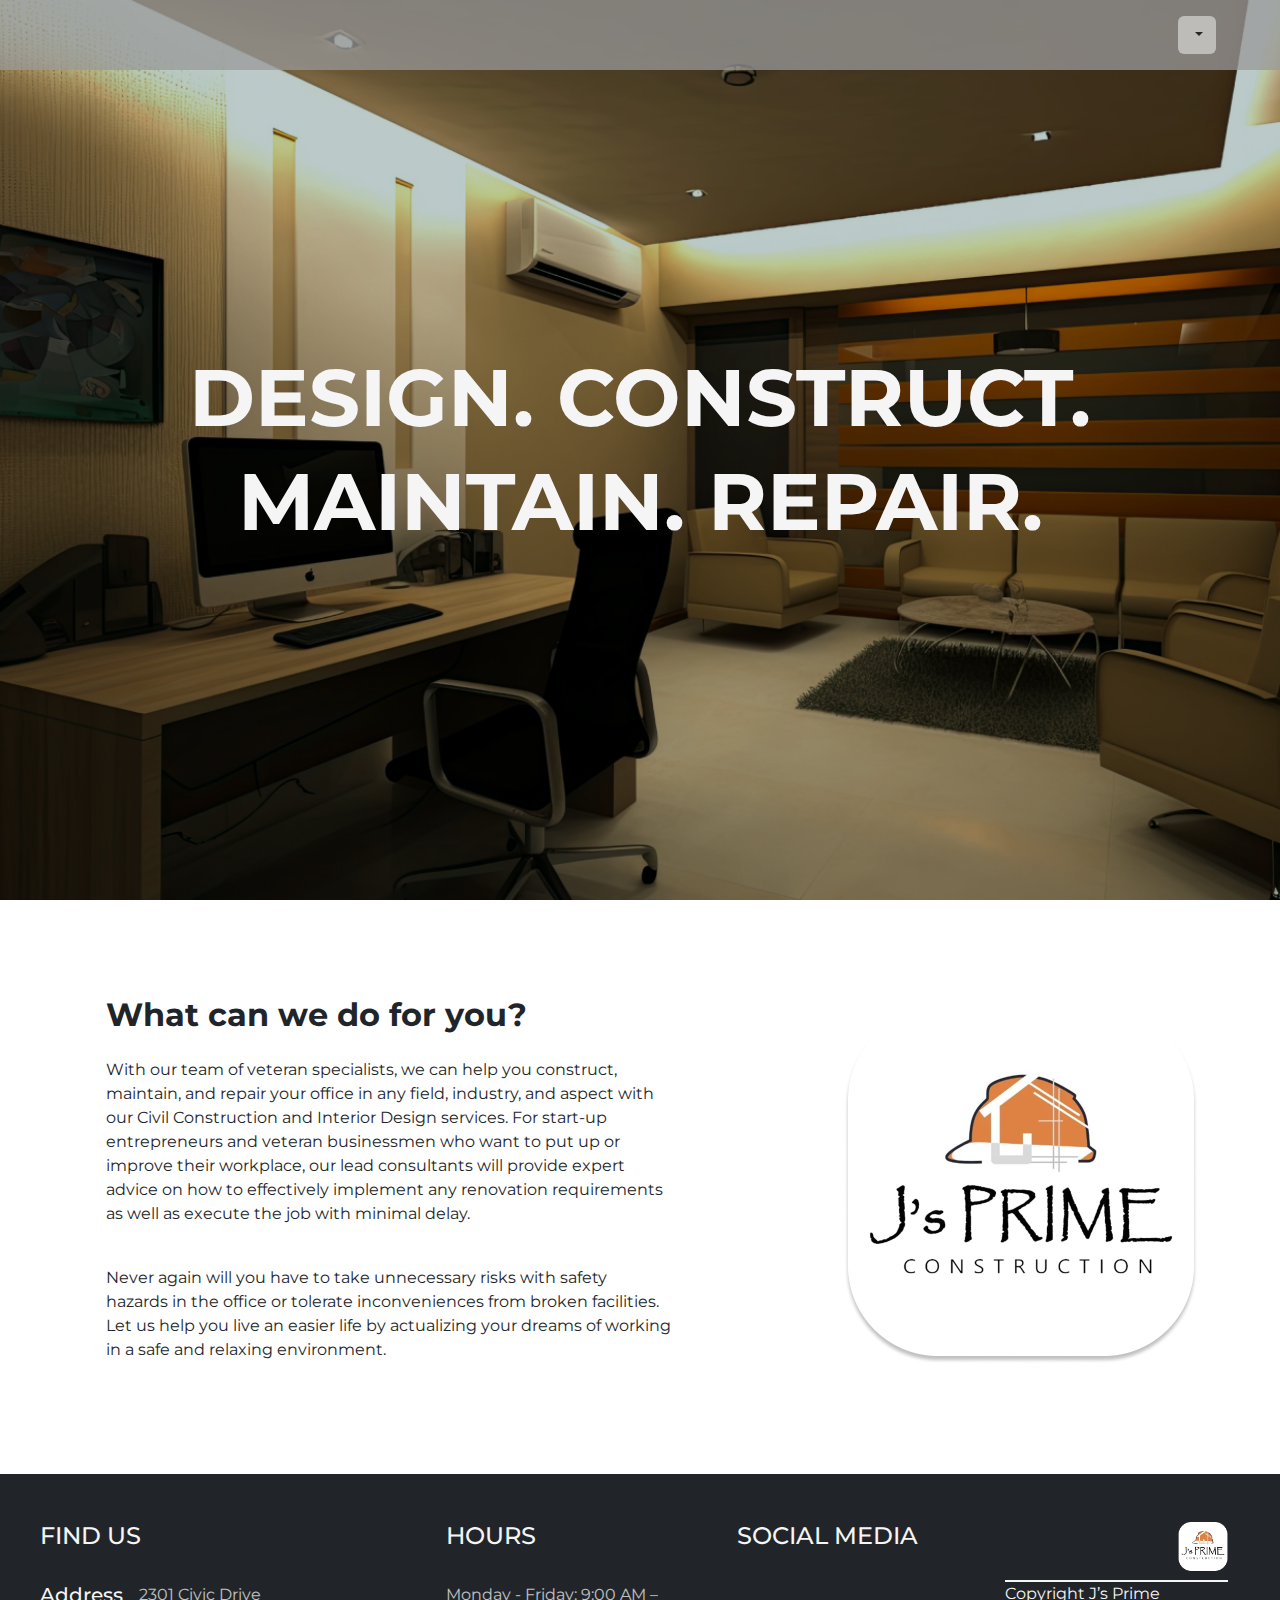
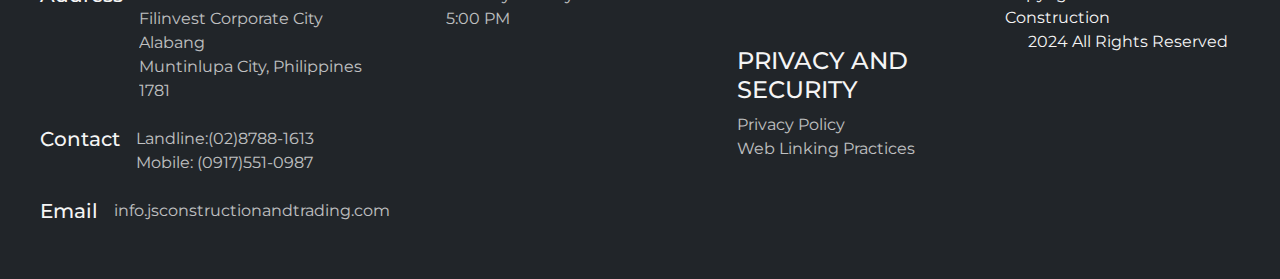
<file: index.html>
<!DOCTYPE html>
<html lang="en">
<head>
    <meta charset="UTF-8">
    <meta name="viewport" content="width=device-width, initial-scale=1.0">
    <title>J's Prime Construction</title>
    <link rel="shortcut icon" href="/Images/logo-homepage.png" type="image/x-icon">
    <link href="https://cdn.jsdelivr.net/npm/bootstrap@5.3.3/dist/css/bootstrap.min.css" rel="stylesheet" integrity="sha384-QWTKZyjpPEjISv5WaRU9OFeRpok6YctnYmDr5pNlyT2bRjXh0JMhjY6hW+ALEwIH" crossorigin="anonymous">
    <link rel="stylesheet" href="/Pages/styles.css">
    <link rel="stylesheet" href="https://cdnjs.cloudflare.com/ajax/libs/font-awesome/6.5.2/css/all.min.css" integrity="sha512-SnH5WK+bZxgPHs44uWIX+LLJAJ9/2PkPKZ5QiAj6Ta86w+fsb2TkcmfRyVX3pBnMFcV7oQPJkl9QevSCWr3W6A==" crossorigin="anonymous" referrerpolicy="no-referrer" />
    <link rel="preconnect" href="https://fonts.googleapis.com">
    <link rel="preconnect" href="https://fonts.gstatic.com" crossorigin>
    <link href="https://fonts.googleapis.com/css2?family=Montserrat:ital,wght@0,100..900;1,100..900&display=swap" rel="stylesheet">
</head>
<body onload="load()">
    <div class="container-fluid landing m-0 p-0">
            <div class="burger-container container-fluid d-flex justify-content-end m-0">
                <div class="btn-group">
                    <button type="button" class="btn bg-body-secondary dropdown-toggle burger-icon" data-bs-toggle="dropdown" aria-expanded="false"onclick="toggleMenu()">
                        <i class="fa-solid fa-bars"></i>
                    </button>
                    <ul class="dropdown-menu dropdown-menu-end">
                      <li><a class="dropdown-item" type="button" href="/index.html">Home</a></li>
                      <li><a class="dropdown-item" type="button" href="/Pages/Projects.html">Projects</a></li>
                      <li><a class="dropdown-item" type="button" href="/Pages/AboutUs.html">About Us</a></li>
                      <li><a class="dropdown-item" type="button" href="/Pages/Contact.html">Contact Us</a></li>
                    </ul>
                  </div>
            </div>
            <div class="landing-container d-flex justify-content-evenly">
                <div class="text-container text-center mt-5 p-3">
                    <h1><b>DESIGN. CONSTRUCT.</b></h1>
                    <h1><b>MAINTAIN. REPAIR.</b></h1>
                </div>
            </div>
        <div class="drop-down d-flex justify-content-center align-self-end">
            <a href="#body-container">
                <i class="fa-solid fa-circle-chevron-down"></i>
            </a>
        </div>
    </div>

    <div class="container d-flex justify-content-evenly align-middle my-5  py-5">
        <div class="container d-block" id="body-container">
            <div class="container head-container mb-4">
                <h2><b>What can we do for you?</b></h2>
            </div>
            <div class="container para-container d-flex flex-column justify-content-start m-0" style="width: 80%;">
                <p>
                    With our team of veteran specialists, we can help you construct, maintain, and repair your office in any field, industry, and aspect with our Civil Construction and Interior Design services. For start-up entrepreneurs and veteran businessmen who want to put up or improve their workplace, our lead consultants will provide expert advice on how to effectively implement any renovation requirements as well as execute the job with minimal delay.

                </p>
                <br>
                <p>
                    Never again will you have to take unnecessary risks with safety hazards in the office or tolerate inconveniences from broken facilities. Let us help you live an easier life by actualizing your dreams of working in a safe and relaxing environment.
                </p>
            </div>
        </div>
        <div class="logo-container m-auto">
            <img src="/Images/logo-homepage.png" alt="J's Prime Logo">
        </div>
    </div>


    <footer class="container-fluid bg-dark d-flex justify-content-evenly pe-4">
        <div class="container footer-container d-flex flex-column">
            <div>
                <h4>FIND US</h4>
            </div>
            <div style="color: whitesmoke;" class="d-flex mt-4">
                <h5 class="me-3">Address</h5>
                <div class="d-block opacity-75">
                    <p class="m-0">2301 Civic Drive</p>
                    <p class="m-0">Filinvest Corporate City Alabang</p>
                    <p class="m-0">Muntinlupa City, Philippines 1781</p>
                </div>
            </div>
            <div style="color: whitesmoke;" class="d-flex mt-4">
                <div class="d-flex">
                <h5 class="me-3">Contact</h5>
                <div class="d-block opacity-75">
                    <p class="m-0">Landline:(02)8788-1613</p>
                    <p class="m-0">Mobile: (0917)551-0987</p>
                </div>
                </div>
            </div>
            <div style="color: whitesmoke;" class="d-flex mt-4">
                <div class="d-flex">
                <h5 class="me-3">Email</h5>
                <div class="d-block opacity-75">
                    <p class="m-0">info.jsconstructionandtrading.com</p>
                </div>
                </div>
            </div>
        </div>
        <div class="container footer-container d-flex flex-column">
            <h4>HOURS</h4>
            <p class="mt-4 opacity-75" style="color: whitesmoke;">Monday - Friday:  9:00 AM – 5:00 PM</p>
        </div>
        <div class="container footer-container social-privacy">
            <div class="container">
                <h4>SOCIAL MEDIA</h4>
                <div class="my-4" style="color: whitesmoke; font-size: 2rem;">
                    <i class="fa-brands fa-facebook me-3"></i>
                    <i class="fa-brands fa-instagram"></i>
                </div>
            </div>
            <div class="container">
                <h4>PRIVACY AND SECURITY</h4>
                <p class="m-0 opacity-75" style="color: whitesmoke;">Privacy Policy</p>
                <p class="m-0 opacity-75" style="color: whitesmoke;">Web Linking Practices</p>
            </div>
        </div>
        <div class="container footer-container copyright-container d-flex flex-column" style="color: whitesmoke; align-items: end;">
            <img src="/Images/logo-homepage.png" alt="LOGO" class="mb-2" style="width: 50px; height: 50px;">
            <p class="m-0" style="border-top: 2px solid whitesmoke;">
                Copyright J’s Prime Construction
            </p>
            <p>
                <i class="fa-regular fa-copyright"></i> 2024 All Rights Reserved
            </p>
        </div>
    </footer>
    <script src="https://cdn.jsdelivr.net/npm/bootstrap@5.3.3/dist/js/bootstrap.bundle.min.js" integrity="sha384-YvpcrYf0tY3lHB60NNkmXc5s9fDVZLESaAA55NDzOxhy9GkcIdslK1eN7N6jIeHz" crossorigin="anonymous"></script>
    <script src="/Pages/index.js"></script>

</body>
</html>
</file>
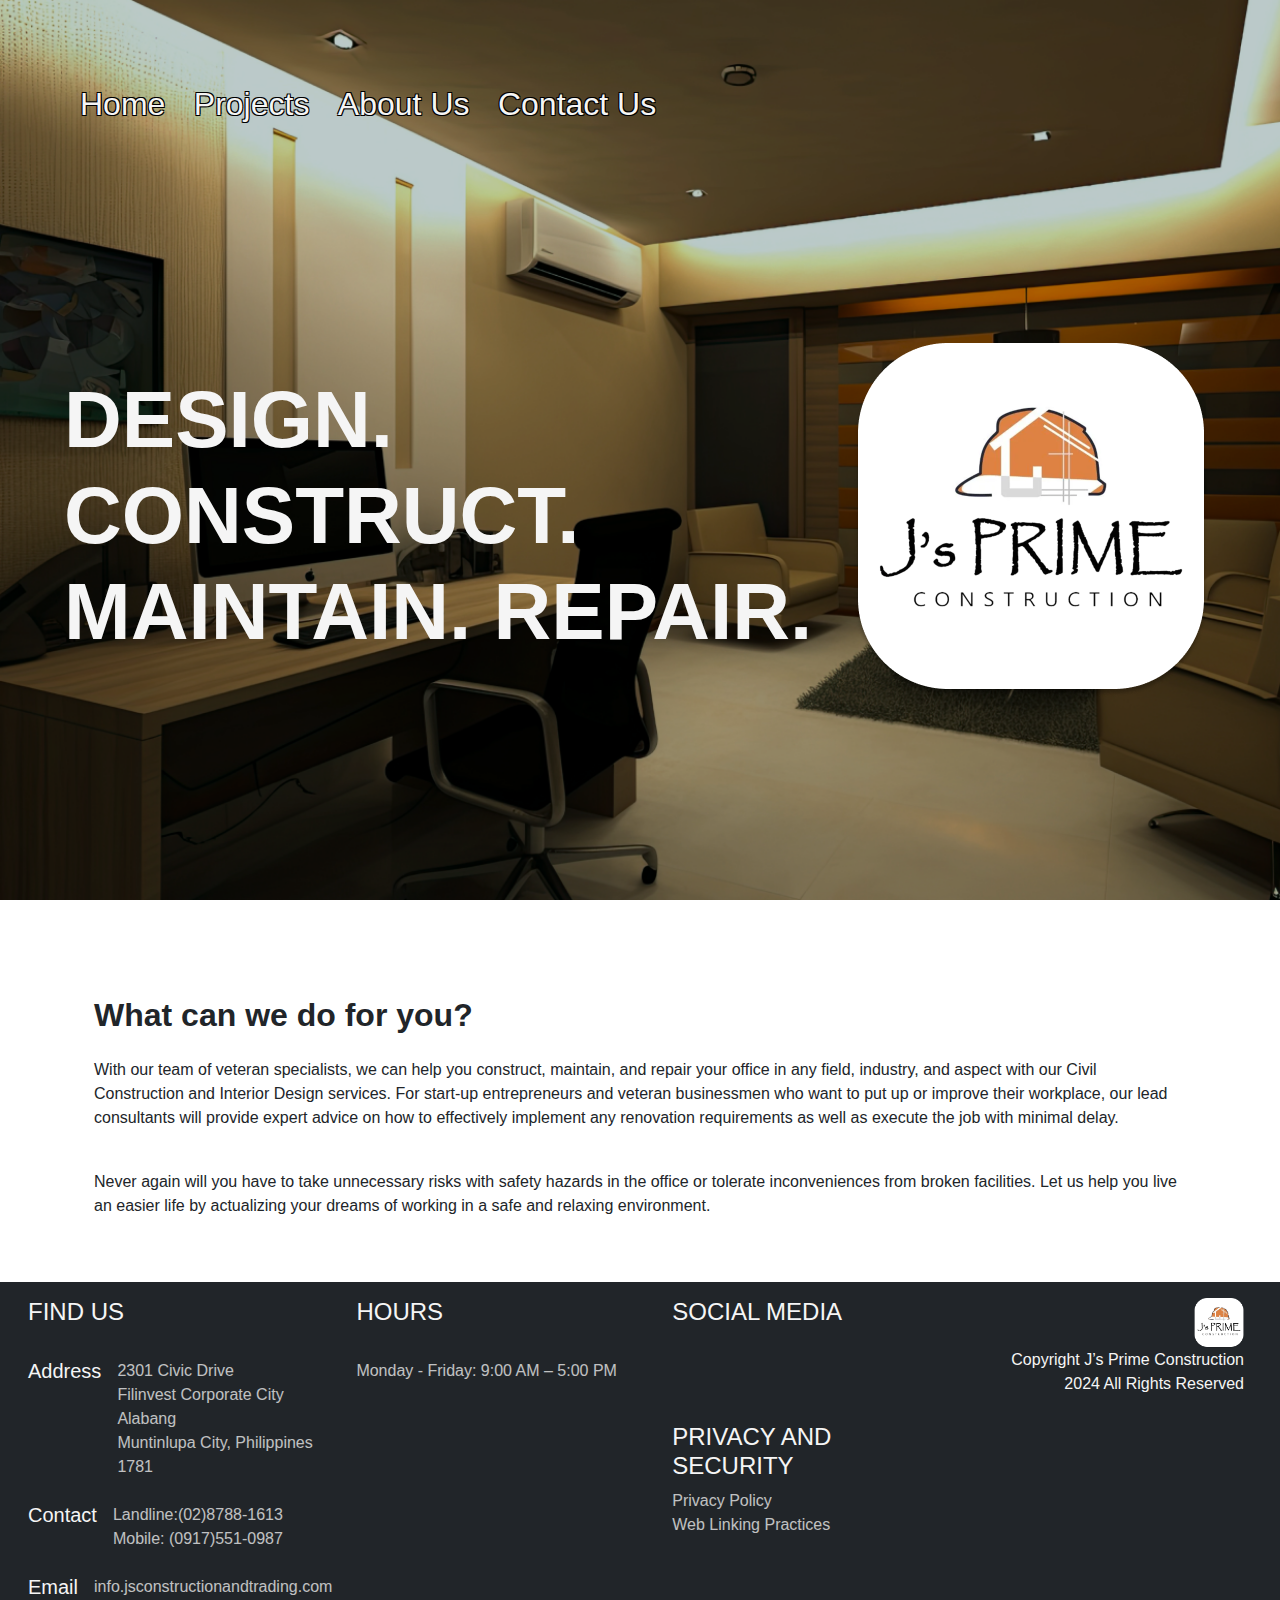
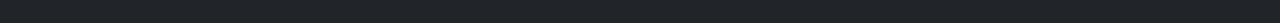
<file: Pages/index.html>
<!DOCTYPE html>
<html lang="en">
<head>
    <meta charset="UTF-8">
    <meta name="viewport" content="width=device-width, initial-scale=1.0">
    <title>J's Prime Construction</title>
    <link href="https://cdn.jsdelivr.net/npm/bootstrap@5.3.3/dist/css/bootstrap.min.css" rel="stylesheet" integrity="sha384-QWTKZyjpPEjISv5WaRU9OFeRpok6YctnYmDr5pNlyT2bRjXh0JMhjY6hW+ALEwIH" crossorigin="anonymous">
    <link rel="stylesheet" href="styles.css">
    <link rel="stylesheet" href="https://cdnjs.cloudflare.com/ajax/libs/font-awesome/6.5.2/css/all.min.css" integrity="sha512-SnH5WK+bZxgPHs44uWIX+LLJAJ9/2PkPKZ5QiAj6Ta86w+fsb2TkcmfRyVX3pBnMFcV7oQPJkl9QevSCWr3W6A==" crossorigin="anonymous" referrerpolicy="no-referrer" />
</head>
<body>
    <div class="container-fluid landing m-0 p-5">
        <div class="sub-container d-block m-auto">
            <div class="nav-container m-3 p-3 gap-3">
                <a class="me-4" href="/Pages/index.html">Home</a>
                <a class="me-4" href="/Pages/Projects.html">Projects</a>
                <a class="me-4" href="/Pages/AboutUs.html">About Us</a>
                <a class="me-4" href="/Pages/Contact.html">Contact Us</a>
            </div>
            <div class="landing-container d-flex justify-content-evenly">
                <div class="text-container p-3">
                    <h1><b>DESIGN. CONSTRUCT. MAINTAIN. REPAIR.</b></h1>
                </div>
                <div class="logo-container me-4">
                    <img src="/Images/logo-homepage.png" alt="J's Prime Logo">
                </div>
            </div>
            <div class="drop-down d-flex justify-content-center mt-5 pt-5">
                <a href="#body-container">
                    <i class="fa-solid fa-circle-chevron-down"></i>
                </a>
            </div>
        </div>
    </div>

    <div class="container d-block my-5 pt-5" id="body-container">
        <div class="container head-container mb-4">
            <h2><b>What can we do for you?</b></h2>
        </div>
        <div class="container para-container d-flex flex-column justify-content-start m-0" >
            <p>
                With our team of veteran specialists, we can help you construct, maintain, and repair your office in any field, industry, and aspect with our Civil Construction and Interior Design services. For start-up entrepreneurs and veteran businessmen who want to put up or improve their workplace, our lead consultants will provide expert advice on how to effectively implement any renovation requirements as well as execute the job with minimal delay.

            </p>
            <br>
            <p>
                Never again will you have to take unnecessary risks with safety hazards in the office or tolerate inconveniences from broken facilities. Let us help you live an easier life by actualizing your dreams of working in a safe and relaxing environment.
            </p>
        </div>
    </div>


    <footer class="container-fluid bg-dark d-flex justify-content-center p-3 pe-4">
        <div class="container d-flex flex-column">
            <div>
                <h4>FIND US</h4>
            </div>
            <div style="color: whitesmoke;" class="d-flex mt-4">
                <h5 class="me-3">Address</h5>
                <div class="d-block opacity-75">
                    <p class="m-0">2301 Civic Drive</p>
                    <p class="m-0">Filinvest Corporate City Alabang</p>
                    <p class="m-0">Muntinlupa City, Philippines 1781</p>
                </div>
            </div>
            <div style="color: whitesmoke;" class="d-flex mt-4">
                <div class="d-flex">
                <h5 class="me-3">Contact</h5>
                <div class="d-block opacity-75">
                    <p class="m-0">Landline:(02)8788-1613</p>
                    <p class="m-0">Mobile: (0917)551-0987</p>
                </div>
                </div>
            </div>
            <div style="color: whitesmoke;" class="d-flex mt-4">
                <div class="d-flex">
                <h5 class="me-3">Email</h5>
                <div class="d-block opacity-75">
                    <p class="m-0">info.jsconstructionandtrading.com</p>
                </div>
                </div>
            </div>
        </div>
        <div class="container d-flex flex-column">
            <h4>HOURS</h4>
            <p class="mt-4 opacity-75" style="color: whitesmoke;">Monday - Friday:  9:00 AM – 5:00 PM</p>
        </div>
        <div class="container social-privacy">
            <div class="container">
                <h4>SOCIAL MEDIA</h4>
                <div class="my-4" style="color: whitesmoke; font-size: 2rem;">
                    <i class="fa-brands fa-facebook me-3"></i>
                    <i class="fa-brands fa-instagram"></i>
                </div>
            </div>
            <div class="container">
                <h4>PRIVACY AND SECURITY</h4>
                <p class="m-0 opacity-75" style="color: whitesmoke;">Privacy Policy</p>
                <p class="m-0 opacity-75" style="color: whitesmoke;">Web Linking Practices</p>
            </div>
        </div>
        <div class="container d-flex flex-column" style="color: whitesmoke; align-items: end;">
            <img src="/Images/logo-homepage.png" alt="LOGO" style="width: 50px; height: 50px;">
            <p class="m-0">
                Copyright J’s Prime Construction
            </p>
            <p>
                <i class="fa-regular fa-copyright"></i> 2024 All Rights Reserved
            </p>
        </div>
    </footer>
    <script src="https://cdn.jsdelivr.net/npm/bootstrap@5.3.3/dist/js/bootstrap.bundle.min.js" integrity="sha384-YvpcrYf0tY3lHB60NNkmXc5s9fDVZLESaAA55NDzOxhy9GkcIdslK1eN7N6jIeHz" crossorigin="anonymous"></script>
</body>
</html>
</file>
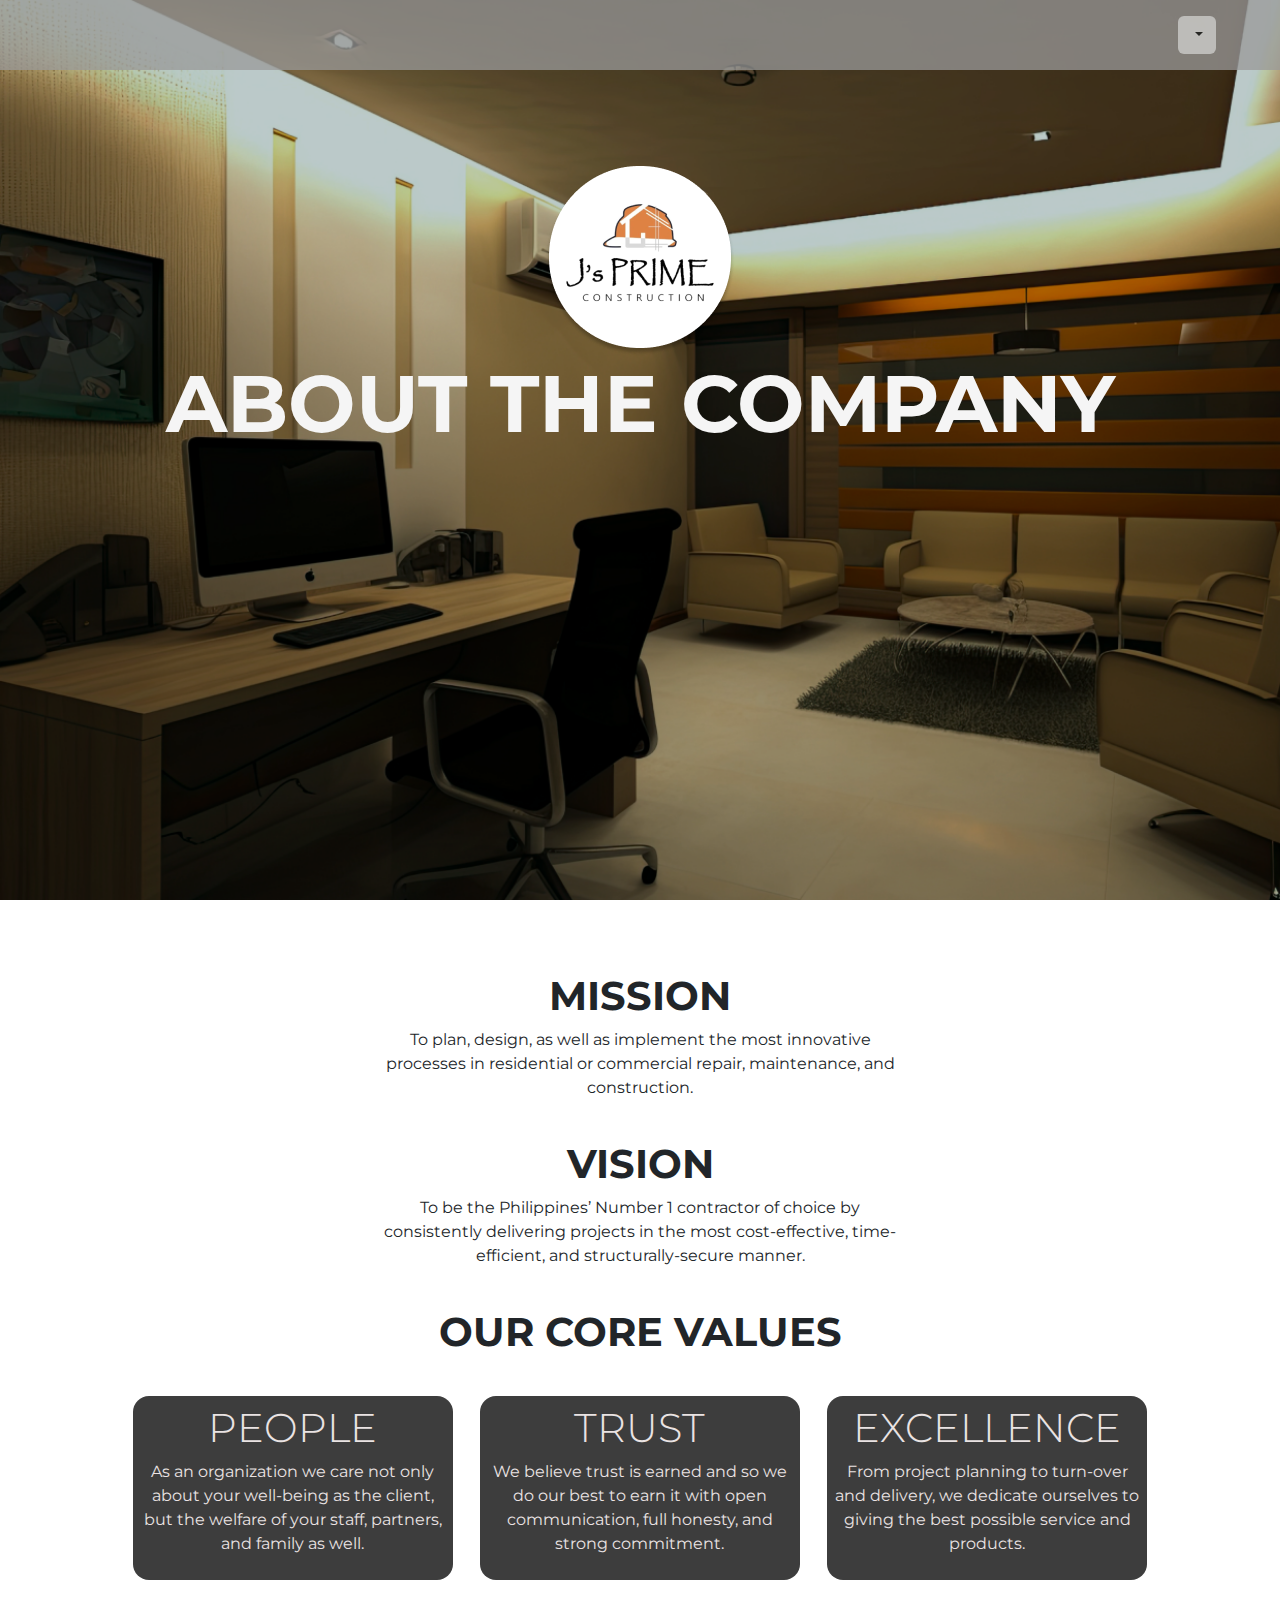
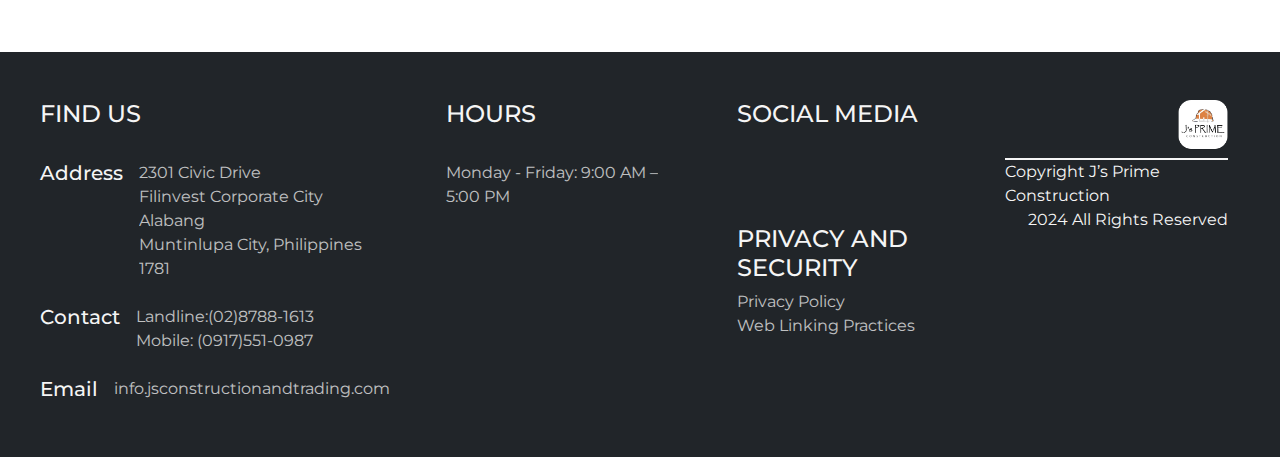
<file: Pages/AboutUs.html>
<!DOCTYPE html>
<html lang="en">
<head>
    <meta charset="UTF-8">
    <meta name="viewport" content="width=device-width, initial-scale=1.0">
    <title>J's Prime Construction</title>
    <link rel="shortcut icon" href="/Images/logo-homepage.png" type="image/x-icon">
    <link href="https://cdn.jsdelivr.net/npm/bootstrap@5.3.3/dist/css/bootstrap.min.css" rel="stylesheet" integrity="sha384-QWTKZyjpPEjISv5WaRU9OFeRpok6YctnYmDr5pNlyT2bRjXh0JMhjY6hW+ALEwIH" crossorigin="anonymous">
    <link rel="stylesheet" href="styles.css">
    <link rel="stylesheet" href="https://cdnjs.cloudflare.com/ajax/libs/font-awesome/6.5.2/css/all.min.css" integrity="sha512-SnH5WK+bZxgPHs44uWIX+LLJAJ9/2PkPKZ5QiAj6Ta86w+fsb2TkcmfRyVX3pBnMFcV7oQPJkl9QevSCWr3W6A==" crossorigin="anonymous" referrerpolicy="no-referrer" />
    <link rel="preconnect" href="https://fonts.googleapis.com">
    <link rel="preconnect" href="https://fonts.gstatic.com" crossorigin>
    <link href="https://fonts.googleapis.com/css2?family=Montserrat:ital,wght@0,100..900;1,100..900&display=swap" rel="stylesheet">
</head>
<body onload="load()">
    <div class="container-fluid landing m-0 p-0">
        <div class="sub-container d-block m-0">
            <div class="burger-container container-fluid d-flex justify-content-end m-0">
                <div class="btn-group">
                    <button type="button" class="btn bg-body-secondary dropdown-toggle burger-icon" data-bs-toggle="dropdown" aria-expanded="false"onclick="toggleMenu()">
                        <i class="fa-solid fa-bars"></i>
                    </button>
                    <ul class="dropdown-menu dropdown-menu-end">
                      <li><a class="dropdown-item" type="button" href="/index.html">Home</a></li>
                      <li><a class="dropdown-item" type="button" href="/Pages/Projects.html">Projects</a></li>
                      <li><a class="dropdown-item" type="button" href="/Pages/AboutUs.html">About Us</a></li>
                      <li><a class="dropdown-item" type="button" href="/Pages/Contact.html">Contact Us</a></li>
                    </ul>
                  </div>
            </div>
            <div class="pagelanding-container d-flex flex-column justify-content-center align-items-center mt-5 pt-5">
                <div class="container text-center">
                    <img src="/Images/logo-pages.png" alt="LOGO">
                </div>
                <div class="text-container text-center">
                    <h1><b>ABOUT THE COMPANY</b></h1>
                </div>
            </div>            
        </div>
        <div class="drop-down d-flex justify-content-center align-self-end">
            <a href="#body-container">
                <i class="fa-solid fa-circle-chevron-down"></i>
            </a>
        </div>
    </div>

    <div class="container about-container d-flex flex-column justify-content-center text-center my-5 pt-4" id="body-container">
            <div class="container mission mb-4">
                    <h1><b>MISSION</b></h1>
                    <p>To plan, design, as well as implement the most innovative processes in residential or commercial repair, maintenance, and construction.</p>
            </div>
            <div class="container vision mb-4">
                <h1><b>VISION</b></h1>
                <p>To be the Philippines’ Number 1 contractor of choice by consistently delivering projects in the most cost-effective, time-efficient, and structurally-secure manner.</p>
            </div>
            <div class="container corevalues mb-4">
                <h1><b>OUR CORE VALUES</b></h1>
                <div class="container value-containers d-flex text-center justify-content-evenly">
                    <div class="values-container">
                        <h1 class="display-6">PEOPLE</h1>
                        <p>As an organization we care not only about your well-being as the client, but the welfare of your staff, partners, and family as well.</p>
                    </div>
                    <div class="values-container">
                        <h1 class="display-6">TRUST</h1>
                        <p>We believe trust is earned and so we do our best to earn it with open communication, full honesty, and strong commitment.</p>
                    </div>
                    <div class="values-container">
                        <h1 class="display-6">EXCELLENCE</h1>
                        <p>From project planning to turn-over and delivery, we dedicate ourselves to giving the best possible service and products.</p>
                    </div>
                </div>
            </div>
    </div>


    <footer class="container-fluid bg-dark d-flex justify-content-evenly pe-4">
        <div class="container footer-container d-flex flex-column">
            <div>
                <h4>FIND US</h4>
            </div>
            <div style="color: whitesmoke;" class="d-flex mt-4">
                <h5 class="me-3">Address</h5>
                <div class="d-block opacity-75">
                    <p class="m-0">2301 Civic Drive</p>
                    <p class="m-0">Filinvest Corporate City Alabang</p>
                    <p class="m-0">Muntinlupa City, Philippines 1781</p>
                </div>
            </div>
            <div style="color: whitesmoke;" class="d-flex mt-4">
                <div class="d-flex">
                <h5 class="me-3">Contact</h5>
                <div class="d-block opacity-75">
                    <p class="m-0">Landline:(02)8788-1613</p>
                    <p class="m-0">Mobile: (0917)551-0987</p>
                </div>
                </div>
            </div>
            <div style="color: whitesmoke;" class="d-flex mt-4">
                <div class="d-flex">
                <h5 class="me-3">Email</h5>
                <div class="d-block opacity-75">
                    <p class="m-0">info.jsconstructionandtrading.com</p>
                </div>
                </div>
            </div>
        </div>
        <div class="container footer-container d-flex flex-column">
            <h4>HOURS</h4>
            <p class="mt-4 opacity-75" style="color: whitesmoke;">Monday - Friday:  9:00 AM – 5:00 PM</p>
        </div>
        <div class="container footer-container social-privacy">
            <div class="container">
                <h4>SOCIAL MEDIA</h4>
                <div class="my-4" style="color: whitesmoke; font-size: 2rem;">
                    <i class="fa-brands fa-facebook me-3"></i>
                    <i class="fa-brands fa-instagram"></i>
                </div>
            </div>
            <div class="container">
                <h4>PRIVACY AND SECURITY</h4>
                <p class="m-0 opacity-75" style="color: whitesmoke;">Privacy Policy</p>
                <p class="m-0 opacity-75" style="color: whitesmoke;">Web Linking Practices</p>
            </div>
        </div>
        <div class="container footer-container copyright-container d-flex flex-column" style="color: whitesmoke; align-items: end;">
            <img src="/Images/logo-homepage.png" alt="LOGO" class="mb-2" style="width: 50px; height: 50px;">
            <p class="m-0" style="border-top: 2px solid whitesmoke;">
                Copyright J’s Prime Construction
            </p>
            <p>
                <i class="fa-regular fa-copyright"></i> 2024 All Rights Reserved
            </p>
        </div>
    </footer>
    
    <script src="https://cdn.jsdelivr.net/npm/bootstrap@5.3.3/dist/js/bootstrap.bundle.min.js" integrity="sha384-YvpcrYf0tY3lHB60NNkmXc5s9fDVZLESaAA55NDzOxhy9GkcIdslK1eN7N6jIeHz" crossorigin="anonymous"></script>
    <script src="/Pages/index.js"></script>
</body>
</html>
</file>
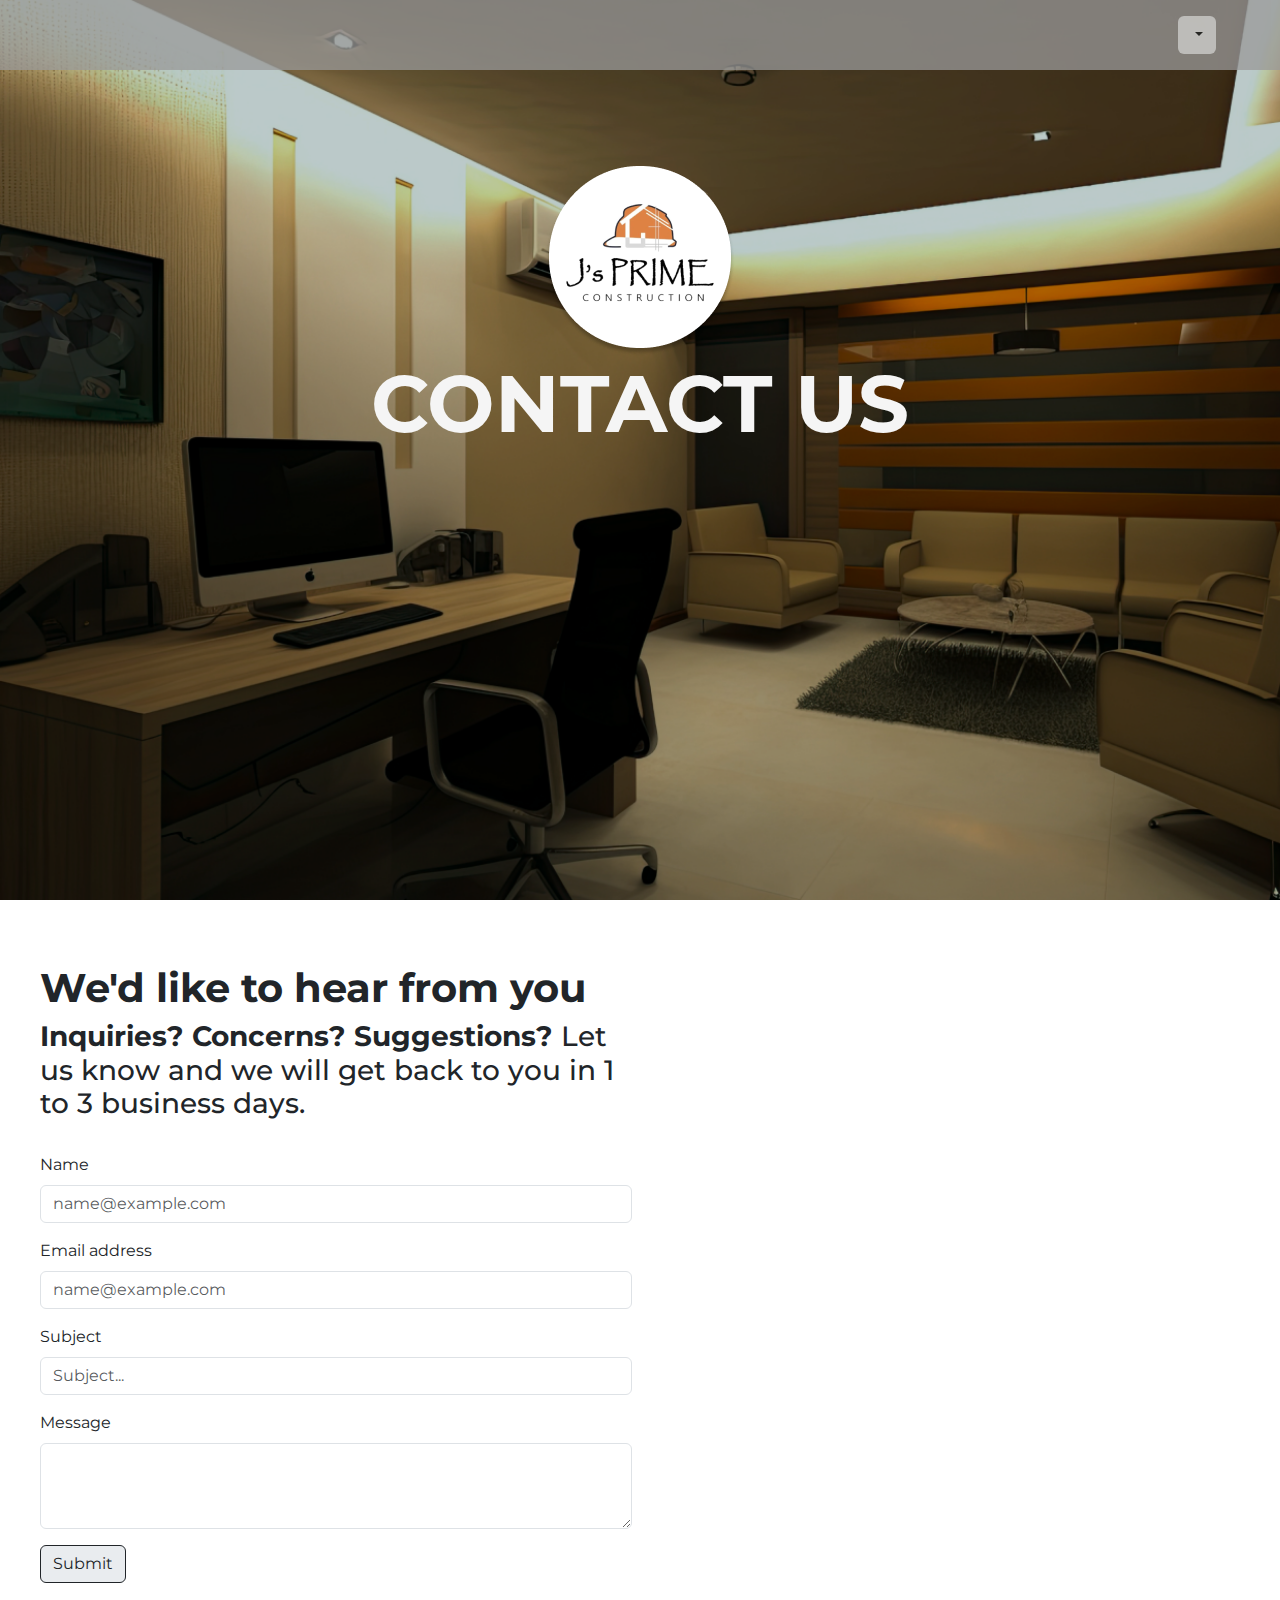
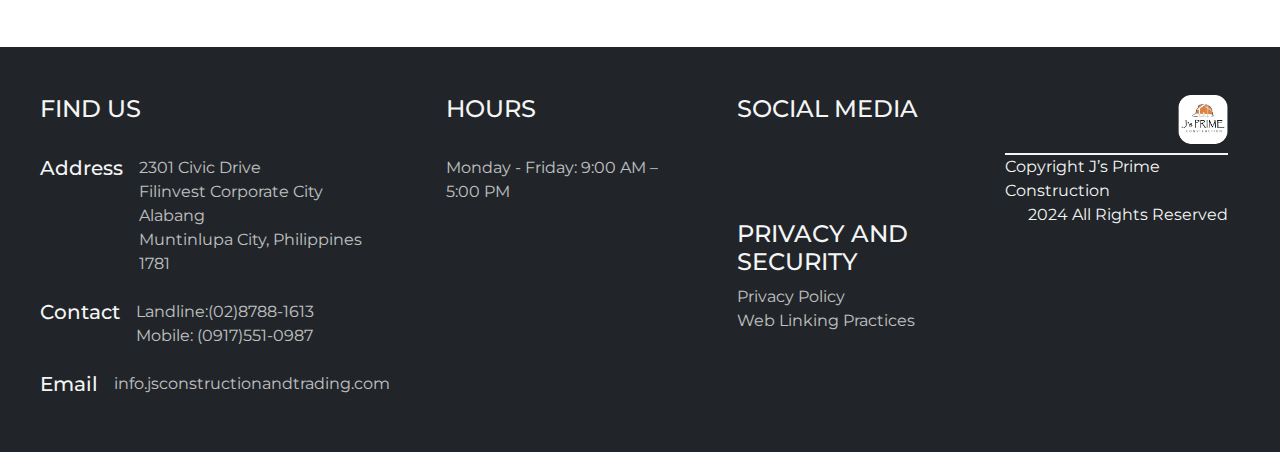
<file: Pages/Contact.html>
<!DOCTYPE html>
<html lang="en">
<head>
    <meta charset="UTF-8">
    <meta name="viewport" content="width=device-width, initial-scale=1.0">
    <title>J's Prime Construction</title>
    <link rel="shortcut icon" href="/Images/logo-homepage.png" type="image/x-icon">
    <link href="https://cdn.jsdelivr.net/npm/bootstrap@5.3.3/dist/css/bootstrap.min.css" rel="stylesheet" integrity="sha384-QWTKZyjpPEjISv5WaRU9OFeRpok6YctnYmDr5pNlyT2bRjXh0JMhjY6hW+ALEwIH" crossorigin="anonymous">
    <link rel="stylesheet" href="styles.css">
    <link rel="stylesheet" href="https://cdnjs.cloudflare.com/ajax/libs/font-awesome/6.5.2/css/all.min.css" integrity="sha512-SnH5WK+bZxgPHs44uWIX+LLJAJ9/2PkPKZ5QiAj6Ta86w+fsb2TkcmfRyVX3pBnMFcV7oQPJkl9QevSCWr3W6A==" crossorigin="anonymous" referrerpolicy="no-referrer" />
    <link rel="preconnect" href="https://fonts.googleapis.com">
    <link rel="preconnect" href="https://fonts.gstatic.com" crossorigin>
    <link href="https://fonts.googleapis.com/css2?family=Montserrat:ital,wght@0,100..900;1,100..900&display=swap" rel="stylesheet">
</head>
<body onload="load()">
    <div class="container-fluid landing m-0 p-0">
        <div class="sub-container d-block m-0">
            <div class="burger-container container-fluid d-flex justify-content-end m-0">
                <div class="btn-group">
                    <button type="button" class="btn bg-body-secondary dropdown-toggle burger-icon" data-bs-toggle="dropdown" aria-expanded="false"onclick="toggleMenu()">
                        <i class="fa-solid fa-bars"></i>
                    </button>
                    <ul class="dropdown-menu dropdown-menu-end">
                      <li><a class="dropdown-item" type="button" href="/index.html">Home</a></li>
                      <li><a class="dropdown-item" type="button" href="/Pages/Projects.html">Projects</a></li>
                      <li><a class="dropdown-item" type="button" href="/Pages/AboutUs.html">About Us</a></li>
                      <li><a class="dropdown-item" type="button" href="/Pages/Contact.html">Contact Us</a></li>
                    </ul>
                  </div>
            </div>
            <div class="pagelanding-container d-flex flex-column justify-content-center align-items-center mt-5 pt-5">
                <div class="container text-center">
                    <img src="/Images/logo-pages.png" alt="LOGO">
                </div>
                <div class="text-container text-center">
                    <h1><b>CONTACT US</b></h1>
                </div>
            </div> 
        </div>
        <div class="drop-down d-flex justify-content-center align-self-end">
            <a href="#body-container">
                <i class="fa-solid fa-circle-chevron-down"></i>
            </a>
        </div>
    </div>

    <div class="container content-container d-flex flex-column my-5 pt-3 justify-content-start m-3" id="body-container">
        <div class="container head-container">
            <h1><b>We'd like to hear from you</b></h1>
        </div>
        <div class="container body-container">
            <h3><strong>Inquiries? Concerns? Suggestions?</strong> Let us know and we will get back to you in 1 to 3 business days.</h3>
        </div>
        <div class="container input-container mt-4">
            <div class="mb-3">
                <label for="name" class="form-label">Name</label>
                <input type="text" class="form-control" id="name" name="name" placeholder="name@example.com">
            </div>
            <div class="mb-3">
                <label for="email" class="form-label">Email address</label>
                <input type="email" class="form-control" id="email" name="email" placeholder="name@example.com">
            </div>
            <div class="mb-3">
                <label for="subject" class="form-label">Subject</label>
                <input type="text" class="form-control" id="subject" name="subject" placeholder="Subject...">
            </div>
            <div class="mb-3">
                <label for="message" class="form-label">Message</label>
                <textarea class="form-control" id="message" name="message" rows="3"></textarea>
            </div>
            <div class="mb-3">
                <button type="submit" class="btn btn-outline-dark bg-body-secondary">Submit</button>
            </div>
        </div>
    </div>

    <footer class="container-fluid bg-dark d-flex justify-content-evenly pe-4">
        <div class="container footer-container d-flex flex-column">
            <div>
                <h4>FIND US</h4>
            </div>
            <div style="color: whitesmoke;" class="d-flex mt-4">
                <h5 class="me-3">Address</h5>
                <div class="d-block opacity-75">
                    <p class="m-0">2301 Civic Drive</p>
                    <p class="m-0">Filinvest Corporate City Alabang</p>
                    <p class="m-0">Muntinlupa City, Philippines 1781</p>
                </div>
            </div>
            <div style="color: whitesmoke;" class="d-flex mt-4">
                <div class="d-flex">
                <h5 class="me-3">Contact</h5>
                <div class="d-block opacity-75">
                    <p class="m-0">Landline:(02)8788-1613</p>
                    <p class="m-0">Mobile: (0917)551-0987</p>
                </div>
                </div>
            </div>
            <div style="color: whitesmoke;" class="d-flex mt-4">
                <div class="d-flex">
                <h5 class="me-3">Email</h5>
                <div class="d-block opacity-75">
                    <p class="m-0">info.jsconstructionandtrading.com</p>
                </div>
                </div>
            </div>
        </div>
        <div class="container footer-container d-flex flex-column">
            <h4>HOURS</h4>
            <p class="mt-4 opacity-75" style="color: whitesmoke;">Monday - Friday:  9:00 AM – 5:00 PM</p>
        </div>
        <div class="container footer-container social-privacy">
            <div class="container">
                <h4>SOCIAL MEDIA</h4>
                <div class="my-4" style="color: whitesmoke; font-size: 2rem;">
                    <i class="fa-brands fa-facebook me-3"></i>
                    <i class="fa-brands fa-instagram"></i>
                </div>
            </div>
            <div class="container">
                <h4>PRIVACY AND SECURITY</h4>
                <p class="m-0 opacity-75" style="color: whitesmoke;">Privacy Policy</p>
                <p class="m-0 opacity-75" style="color: whitesmoke;">Web Linking Practices</p>
            </div>
        </div>
        <div class="container footer-container copyright-container d-flex flex-column" style="color: whitesmoke; align-items: end;">
            <img src="/Images/logo-homepage.png" alt="LOGO" class="mb-2" style="width: 50px; height: 50px;">
            <p class="m-0" style="border-top: 2px solid whitesmoke;">
                Copyright J’s Prime Construction
            </p>
            <p>
                <i class="fa-regular fa-copyright"></i> 2024 All Rights Reserved
            </p>
        </div>
    </footer>
    
    <script src="https://cdn.jsdelivr.net/npm/bootstrap@5.3.3/dist/js/bootstrap.bundle.min.js" integrity="sha384-YvpcrYf0tY3lHB60NNkmXc5s9fDVZLESaAA55NDzOxhy9GkcIdslK1eN7N6jIeHz" crossorigin="anonymous"></script>
    <script src="/Pages/index.js"></script>

</body>
</html>
</file>
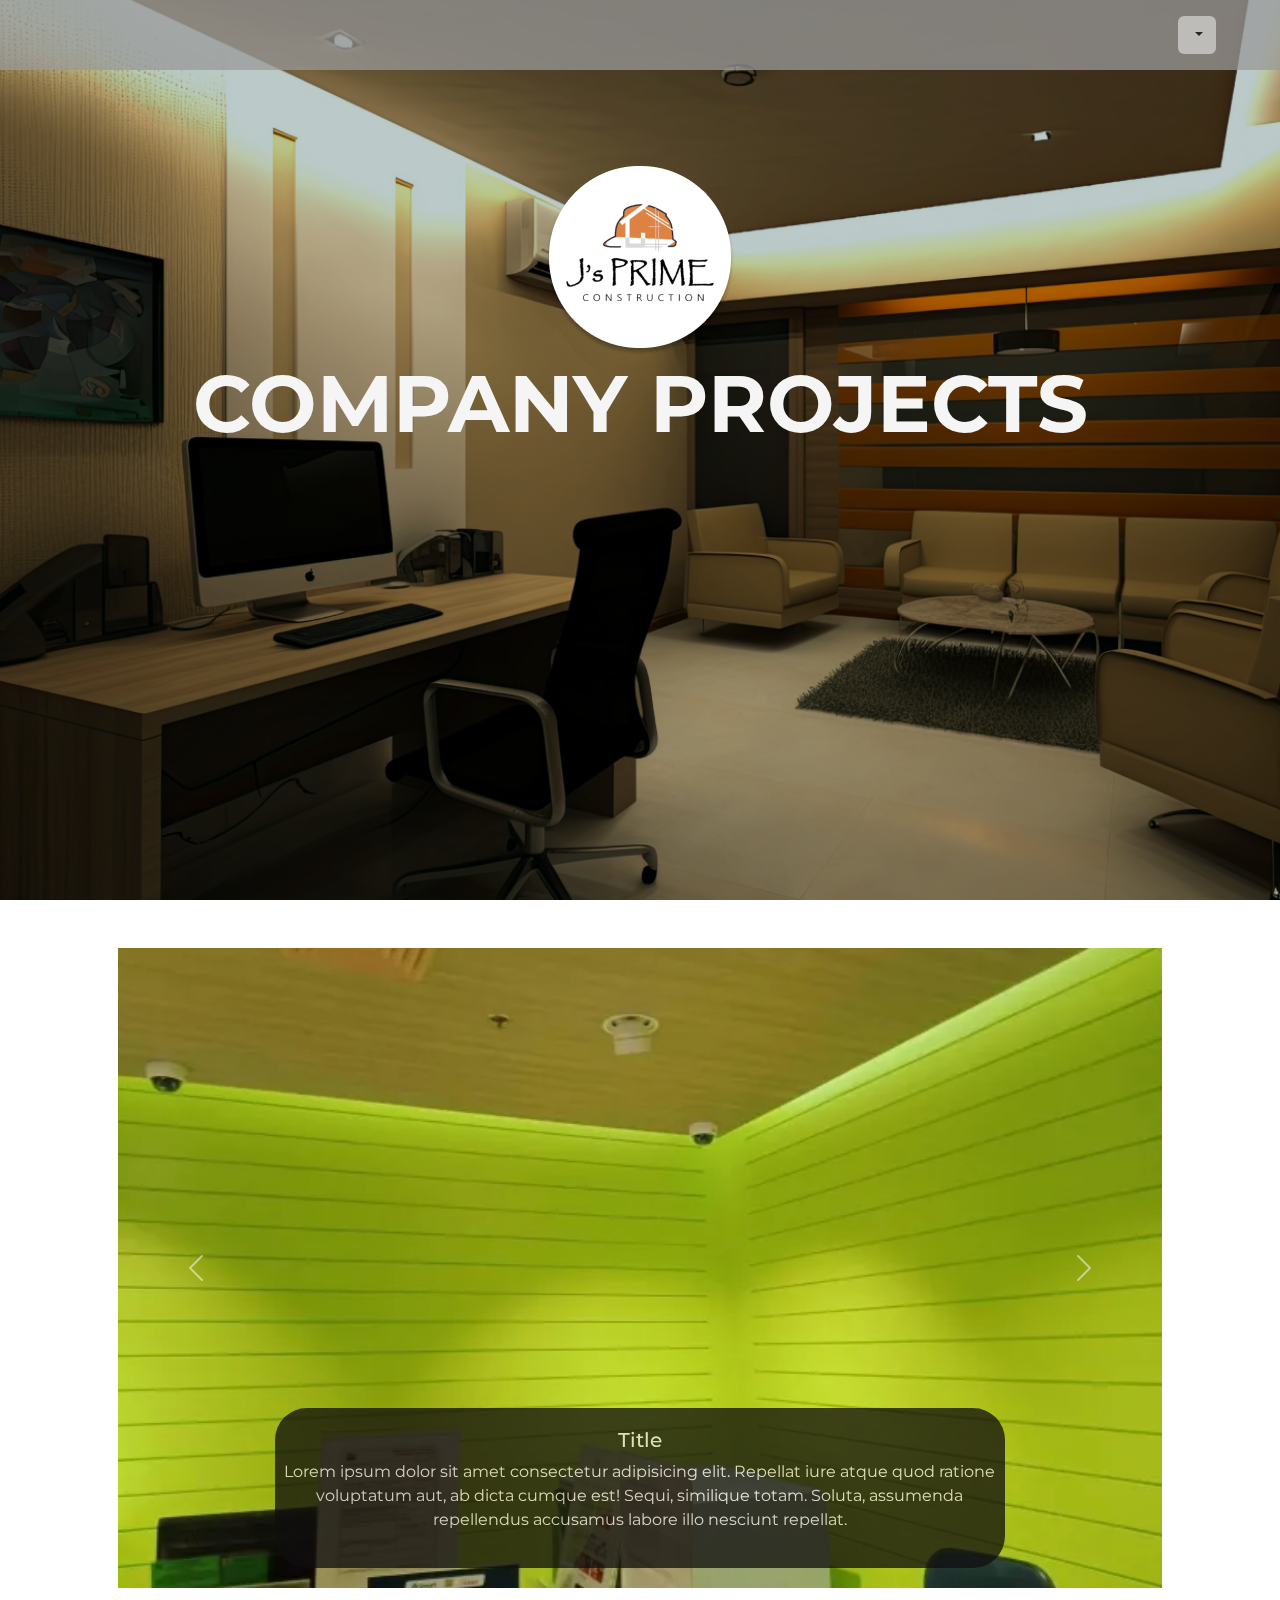
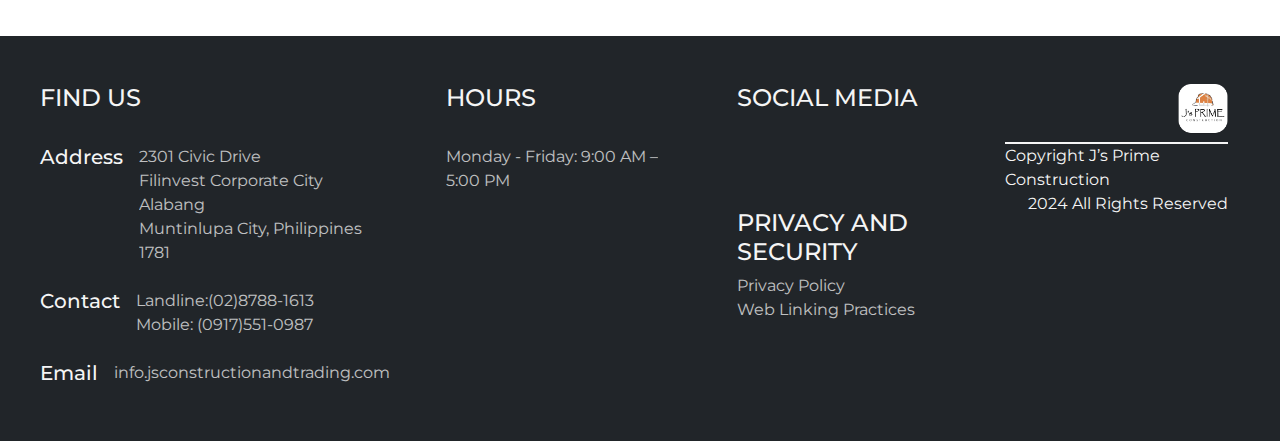
<file: Pages/Projects.html>
<!DOCTYPE html>
<html lang="en">
<head>
    <meta charset="UTF-8">
    <meta name="viewport" content="width=device-width, initial-scale=1.0">
    <title>J's Prime Construction</title>
    <link rel="shortcut icon" href="/Images/logo-homepage.png" type="image/x-icon">
    <link href="https://cdn.jsdelivr.net/npm/bootstrap@5.3.3/dist/css/bootstrap.min.css" rel="stylesheet" integrity="sha384-QWTKZyjpPEjISv5WaRU9OFeRpok6YctnYmDr5pNlyT2bRjXh0JMhjY6hW+ALEwIH" crossorigin="anonymous">
    <link rel="stylesheet" href="styles.css">
    <link rel="stylesheet" href="https://cdnjs.cloudflare.com/ajax/libs/font-awesome/6.5.2/css/all.min.css" integrity="sha512-SnH5WK+bZxgPHs44uWIX+LLJAJ9/2PkPKZ5QiAj6Ta86w+fsb2TkcmfRyVX3pBnMFcV7oQPJkl9QevSCWr3W6A==" crossorigin="anonymous" referrerpolicy="no-referrer" />
    <link rel="preconnect" href="https://fonts.googleapis.com">
    <link rel="preconnect" href="https://fonts.gstatic.com" crossorigin>
    <link href="https://fonts.googleapis.com/css2?family=Montserrat:ital,wght@0,100..900;1,100..900&display=swap" rel="stylesheet">
</head>
<body onload="load()">
    <div class="container-fluid landing m-0 p-0">
        <div class="sub-container d-block m-0">
            <div class="burger-container container-fluid d-flex justify-content-end m-0">
                <div class="btn-group">
                    <button type="button" class="btn bg-body-secondary dropdown-toggle burger-icon" data-bs-toggle="dropdown" aria-expanded="false"onclick="toggleMenu()">
                        <i class="fa-solid fa-bars"></i>
                    </button>
                    <ul class="dropdown-menu dropdown-menu-end">
                      <li><a class="dropdown-item" type="button" href="/index.html">Home</a></li>
                      <li><a class="dropdown-item" type="button" href="/Pages/Projects.html">Projects</a></li>
                      <li><a class="dropdown-item" type="button" href="/Pages/AboutUs.html">About Us</a></li>
                      <li><a class="dropdown-item" type="button" href="/Pages/Contact.html">Contact Us</a></li>
                    </ul>
                  </div>
            </div>
            <div class="pagelanding-container d-flex flex-column justify-content-center align-items-center mt-5 pt-5">
                <div class="container text-center">
                    <img src="/Images/logo-pages.png" alt="LOGO">
                </div>
                <div class="text-container text-center">
                    <h1><b>COMPANY PROJECTS</b></h1>
                </div>
            </div> 
        </div>
        <div class="drop-down d-flex justify-content-center align-self-end">
            <a href="#body-container">
                <i class="fa-solid fa-circle-chevron-down"></i>
            </a>
        </div>
    </div>

    <div class="container p-5" style="width: 100%;" id="body-container">
        <div id="carousel" class="carousel slide">
            <div class="carousel-inner">
              <div class="carousel-item active">
                <img src="/Images/pj-1.png" class="d-block w-100" alt="Project-1">
                <div class="carousel-caption d-none d-md-block" style="color: black;">
                    <h5>Title</h5>
                    <p>Lorem ipsum dolor sit amet consectetur adipisicing elit. Repellat iure atque quod ratione voluptatum aut, ab dicta cumque est! Sequi, similique totam. Soluta, assumenda repellendus accusamus labore illo nesciunt repellat.</p>
                  </div>
              </div>
              <div class="carousel-item">
                <img src="/Images/pj-2.png" class="d-block w-100" alt="Project-2">
                <div class="carousel-caption d-none d-md-block">
                    <h5>Title</h5>
                    <p>Lorem ipsum dolor sit amet consectetur adipisicing elit. Repellat iure atque quod ratione voluptatum aut, ab dicta cumque est! Sequi, similique totam. Soluta, assumenda repellendus accusamus labore illo nesciunt repellat.</p>
                  </div>
              </div>
              <div class="carousel-item">
                <img src="/Images/pj-3.png" class="d-block w-100" alt="Project-3">
                <div class="carousel-caption d-none d-md-block">
                    <h5>Title</h5>
                    <p>Lorem ipsum dolor sit amet consectetur adipisicing elit. Repellat iure atque quod ratione voluptatum aut, ab dicta cumque est! Sequi, similique totam. Soluta, assumenda repellendus accusamus labore illo nesciunt repellat.</p>
                </div>
              </div>
              <div class="carousel-item">
                <img src="/Images/pj-4.png" class="d-block w-100" alt="Project-4">
                <div class="carousel-caption d-none d-md-block">
                    <h5>Title</h5>
                    <p>Lorem ipsum dolor sit amet consectetur adipisicing elit. Repellat iure atque quod ratione voluptatum aut, ab dicta cumque est! Sequi, similique totam. Soluta, assumenda repellendus accusamus labore illo nesciunt repellat.</p>
                  </div>
              </div>
              <div class="carousel-item">
                <img src="/Images/pj-5.png" class="d-block w-100" alt="Project-5">
                <div class="carousel-caption d-none d-md-block">
                    <h5>Title</h5>
                    <p>Lorem ipsum dolor sit amet consectetur adipisicing elit. Repellat iure atque quod ratione voluptatum aut, ab dicta cumque est! Sequi, similique totam. Soluta, assumenda repellendus accusamus labore illo nesciunt repellat.</p>
                  </div>
              </div>
              <div class="carousel-item">
                <img src="/Images/pj-6.png" class="d-block w-100" alt="Project-6">
                <div class="carousel-caption d-none d-md-block">
                    <h5>Title</h5>
                    <p>Lorem ipsum dolor sit amet consectetur adipisicing elit. Repellat iure atque quod ratione voluptatum aut, ab dicta cumque est! Sequi, similique totam. Soluta, assumenda repellendus accusamus labore illo nesciunt repellat.</p>
                  </div>
              </div>
            </div>
            <button class="carousel-control-prev" type="button" data-bs-target="#carousel" data-bs-slide="prev">
              <span class="carousel-control-prev-icon" aria-hidden="true"></span>
              <span class="visually-hidden">Previous</span>
            </button>
            <button class="carousel-control-next" type="button" data-bs-target="#carousel" data-bs-slide="next">
              <span class="carousel-control-next-icon" aria-hidden="true"></span>
              <span class="visually-hidden">Next</span>
            </button>
          </div>
    </div>


    <footer class="container-fluid bg-dark d-flex justify-content-evenly pe-4">
        <div class="container footer-container d-flex flex-column">
            <div>
                <h4>FIND US</h4>
            </div>
            <div style="color: whitesmoke;" class="d-flex mt-4">
                <h5 class="me-3">Address</h5>
                <div class="d-block opacity-75">
                    <p class="m-0">2301 Civic Drive</p>
                    <p class="m-0">Filinvest Corporate City Alabang</p>
                    <p class="m-0">Muntinlupa City, Philippines 1781</p>
                </div>
            </div>
            <div style="color: whitesmoke;" class="d-flex mt-4">
                <div class="d-flex">
                <h5 class="me-3">Contact</h5>
                <div class="d-block opacity-75">
                    <p class="m-0">Landline:(02)8788-1613</p>
                    <p class="m-0">Mobile: (0917)551-0987</p>
                </div>
                </div>
            </div>
            <div style="color: whitesmoke;" class="d-flex mt-4">
                <div class="d-flex">
                <h5 class="me-3">Email</h5>
                <div class="d-block opacity-75">
                    <p class="m-0">info.jsconstructionandtrading.com</p>
                </div>
                </div>
            </div>
        </div>
        <div class="container footer-container d-flex flex-column">
            <h4>HOURS</h4>
            <p class="mt-4 opacity-75" style="color: whitesmoke;">Monday - Friday:  9:00 AM – 5:00 PM</p>
        </div>
        <div class="container footer-container social-privacy">
            <div class="container">
                <h4>SOCIAL MEDIA</h4>
                <div class="my-4" style="color: whitesmoke; font-size: 2rem;">
                    <i class="fa-brands fa-facebook me-3"></i>
                    <i class="fa-brands fa-instagram"></i>
                </div>
            </div>
            <div class="container">
                <h4>PRIVACY AND SECURITY</h4>
                <p class="m-0 opacity-75" style="color: whitesmoke;">Privacy Policy</p>
                <p class="m-0 opacity-75" style="color: whitesmoke;">Web Linking Practices</p>
            </div>
        </div>
        <div class="container footer-container copyright-container d-flex flex-column" style="color: whitesmoke; align-items: end;">
            <img src="/Images/logo-homepage.png" alt="LOGO" class="mb-2" style="width: 50px; height: 50px;">
            <p class="m-0" style="border-top: 2px solid whitesmoke;">
                Copyright J’s Prime Construction
            </p>
            <p>
                <i class="fa-regular fa-copyright"></i> 2024 All Rights Reserved
            </p>
        </div>
    </footer>
    
    <script src="https://cdn.jsdelivr.net/npm/bootstrap@5.3.3/dist/js/bootstrap.bundle.min.js" integrity="sha384-YvpcrYf0tY3lHB60NNkmXc5s9fDVZLESaAA55NDzOxhy9GkcIdslK1eN7N6jIeHz" crossorigin="anonymous"></script>
    <script src="/Pages/index.js"></script>
</body>
</html>
</file>
<file: Pages/styles.css>
body {
    margin: 0;
    padding: 0;
    width: 100vw;
    height: 100vh;
    overflow-x: hidden;
    font-family: 'Montserrat', sans-serif;
}
.about-container .mission,.about-container .vision{
    width: 50%;
}
.values-container{
    width: 30%;
    background-color: #3d3d3d;
    color: #eae3e3;
    border-radius: 1rem;
    padding: .5rem;
    margin-top: 2rem;
    font-family: 'Montserrat', sans-serif;
    transition: transform 0.5s ease-in-out;
}
.sub-container{
    height: 100vh;
    display: block;
    justify-content: center;
    align-items: center;
}
.carousel img{
    width: 100%;
    height: 40rem;
    font-family: 'Montserrat', sans-serif;
}
.carousel-caption {
    display: flex;
    justify-content: center;
    align-items: center;
    width: 70%;
    font-family: 'Montserrat', sans-serif;
    background-color: #0f0e0e;
    border-radius: 2rem;
    padding: auto;
    opacity: 75%;
}
.carousel-caption p, .carousel-caption h5{
    color: #eae3e3;
}
.landing {
    margin: 0;
    padding: 0;
    background-image: url('/Images/landing-bg.png');
    height: 100vh;
    font-family: 'Montserrat', sans-serif;
    background-size: cover;
}
.para-container, .content-container{
    font-family: 'Montserrat', sans-serif;
}
.content-container{
    width: 50%;
}
.nav-container a, .mobile-menu a {
    font-size: 2rem;
    text-decoration: none;
    color: whitesmoke;
    text-shadow: -1px -1px 0 #000,  
    1px -1px 0 #000,
   -1px 1px 0 #000,
    1px 1px 0 #000;
    font-family: 'Montserrat', sans-serif;
}

.landing-container {
    height: 80vh;
    display: flex;
    align-items: center;
    justify-content: center;
    font-family: 'Montserrat', sans-serif;
}

.text-container h1 {
    font-size: 5rem;
    color: whitesmoke;
    font-family: 'Montserrat', sans-serif;
}
.container-fluid.landing {
    position: relative;
}
.drop-down i {
    font-size: 3rem;
    color: whitesmoke;
}
.drop-down {
    position: absolute;
    bottom: 0;
    left: 50%;
    transform: translateX(-50%);
    margin-bottom: 2rem;
}
.nav-container a:hover {
    color: #000;
    font-family: 'Montserrat', sans-serif;
}

footer h4 {
    color: whitesmoke;
    font-family: 'Montserrat', sans-serif;
}

footer .footer-container{
    padding-top: 3rem;
    padding-bottom: 3rem;
    margin-left: 1rem;
    margin-right: 1rem;
}
.mobile-menu{
    display: none;
}
.burger-container{
    padding: 1rem;
    padding-right: 4rem;
    background-color: #9a9999;   
    opacity: 75%; 
}
.dropdown-menu, .dropdown-item{
    background-color: #0f0e0e;
    color: #ffffff;
}
/* Responsiveness */

/* Media Query for iPads and Tablets  */
@media screen and (min-width: 577px) and (max-width: 770px) {
    body {
        width: 100vw;
    }
    .carousel{
        width: 30rem;
        height: 20rem;
    }
    .nav-container a {
        font-size: 2rem;
    }

    .text-container h1 {
        font-size: 3rem;
    }

    .para-container, .content-container {
        width: 100vw;
    }
    .corevalues .value-containers h1{
        font-size: x-large;
    }
    .logo-container img {
        margin-top: 1rem;
        display: flex;
        justify-content: center;
        height: 15rem;
        width: 15rem;
    }

    footer .container h4, footer .container h5{
        font-size: 1rem;
    }
    footer .container p{
        text-align: center;
        font-size: 0.6rem;
        padding: .2rem;

    }
    .drop-down i {
        display: none;
        font-size: 2rem;
    }
    .values-container{
        font-size: .8rem;
    }
    .pagelanding-container h1{
        font-size: 2rem;
    }
    .pagelanding-container img{
        width: 10rem;
    }
    .mobile-menu{
        display: none;
    }
    .logo-container{
        display: none;
    }
}

/* Media query for Mobile */
@media screen and (min-width: 300px) and (max-width: 426px) {
    body{
        width: 100vw;
        margin: 0;
        padding: auto;
    }
    .container-fluid .landing{
        background-size: cover;
    }
    .carousel-item img{
        height: 50vh;
    }
    .landing-container {
        flex-direction: column;
    }
    .text-container h1{
        font-size: 3rem;
    }
    .nav-container {
        display: none;
    }
    .logo-container img {
        display: none;
    }
    footer .container h4, footer .container h5{
        font-size: .6rem;
    }
    footer .container-fluid{
        padding: 0;
        margin: 0;
    }
    footer .container p{
        text-align: center;
        font-size: 0.5rem;
        padding: 0.1rem;
    }
    footer .copyright-container img, 
    footer .copyright-container p{
        display:none;
    }
    .drop-down i {
        display: none;
    }
    .social-privacy {
        display: none;
    }
    .para-container, .content-container{
        width: 100vw;
    }
    .value-containers {
        display: flex;
        flex-direction: column;
        width: fit-content;
    }
    .values-container{
        width: 100%;
    }
    .about-container .mission,
    .about-container .vision{
        width: 100%;
    }
    .pagelanding-container h1{
        font-size: 1.7rem;
    }
    .pagelanding-container img{
        width: 8rem;
    }
    .mobile-menu{
        display: block;
    }
    .mobile-menu a {
        font-size: 1rem;
        padding: 1rem;
    }
    .logo-container{
        display: none;
    }
    .burger-container{
        padding: .5rem;
    }
}
</file>
